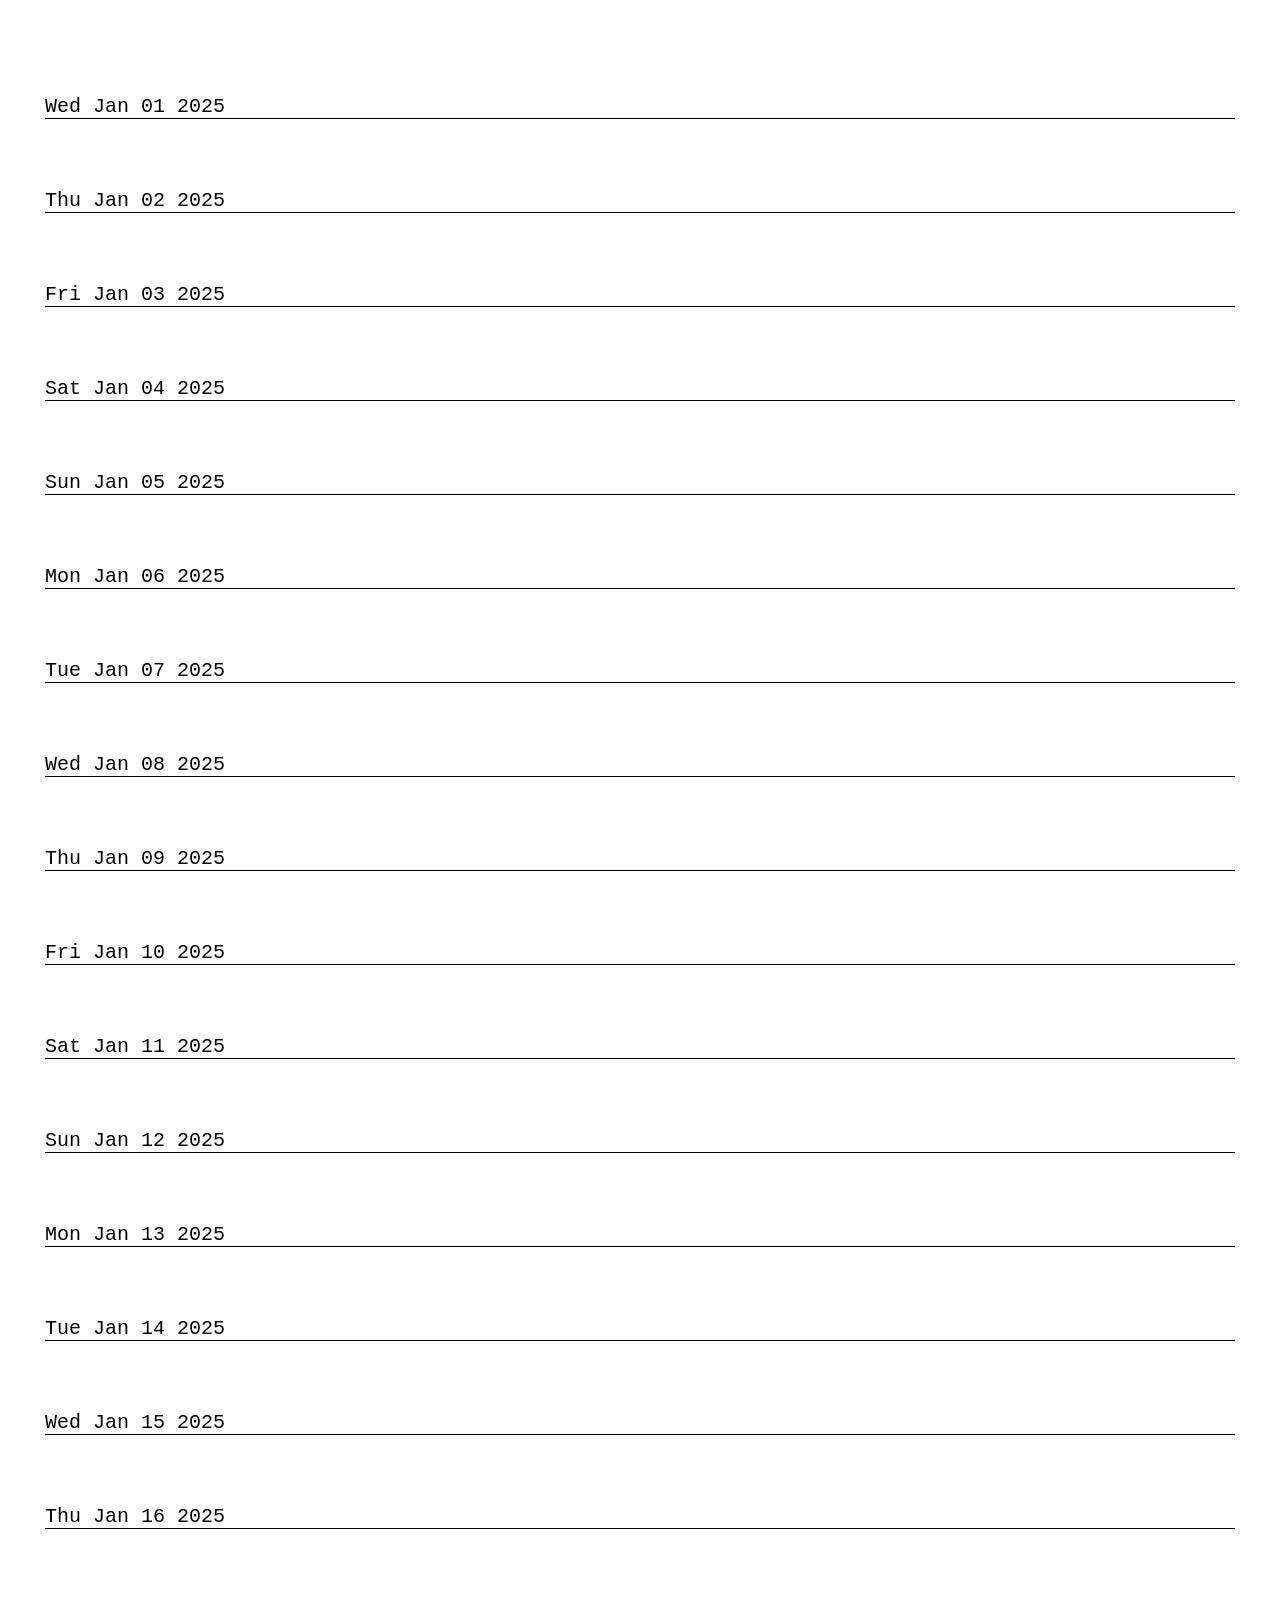
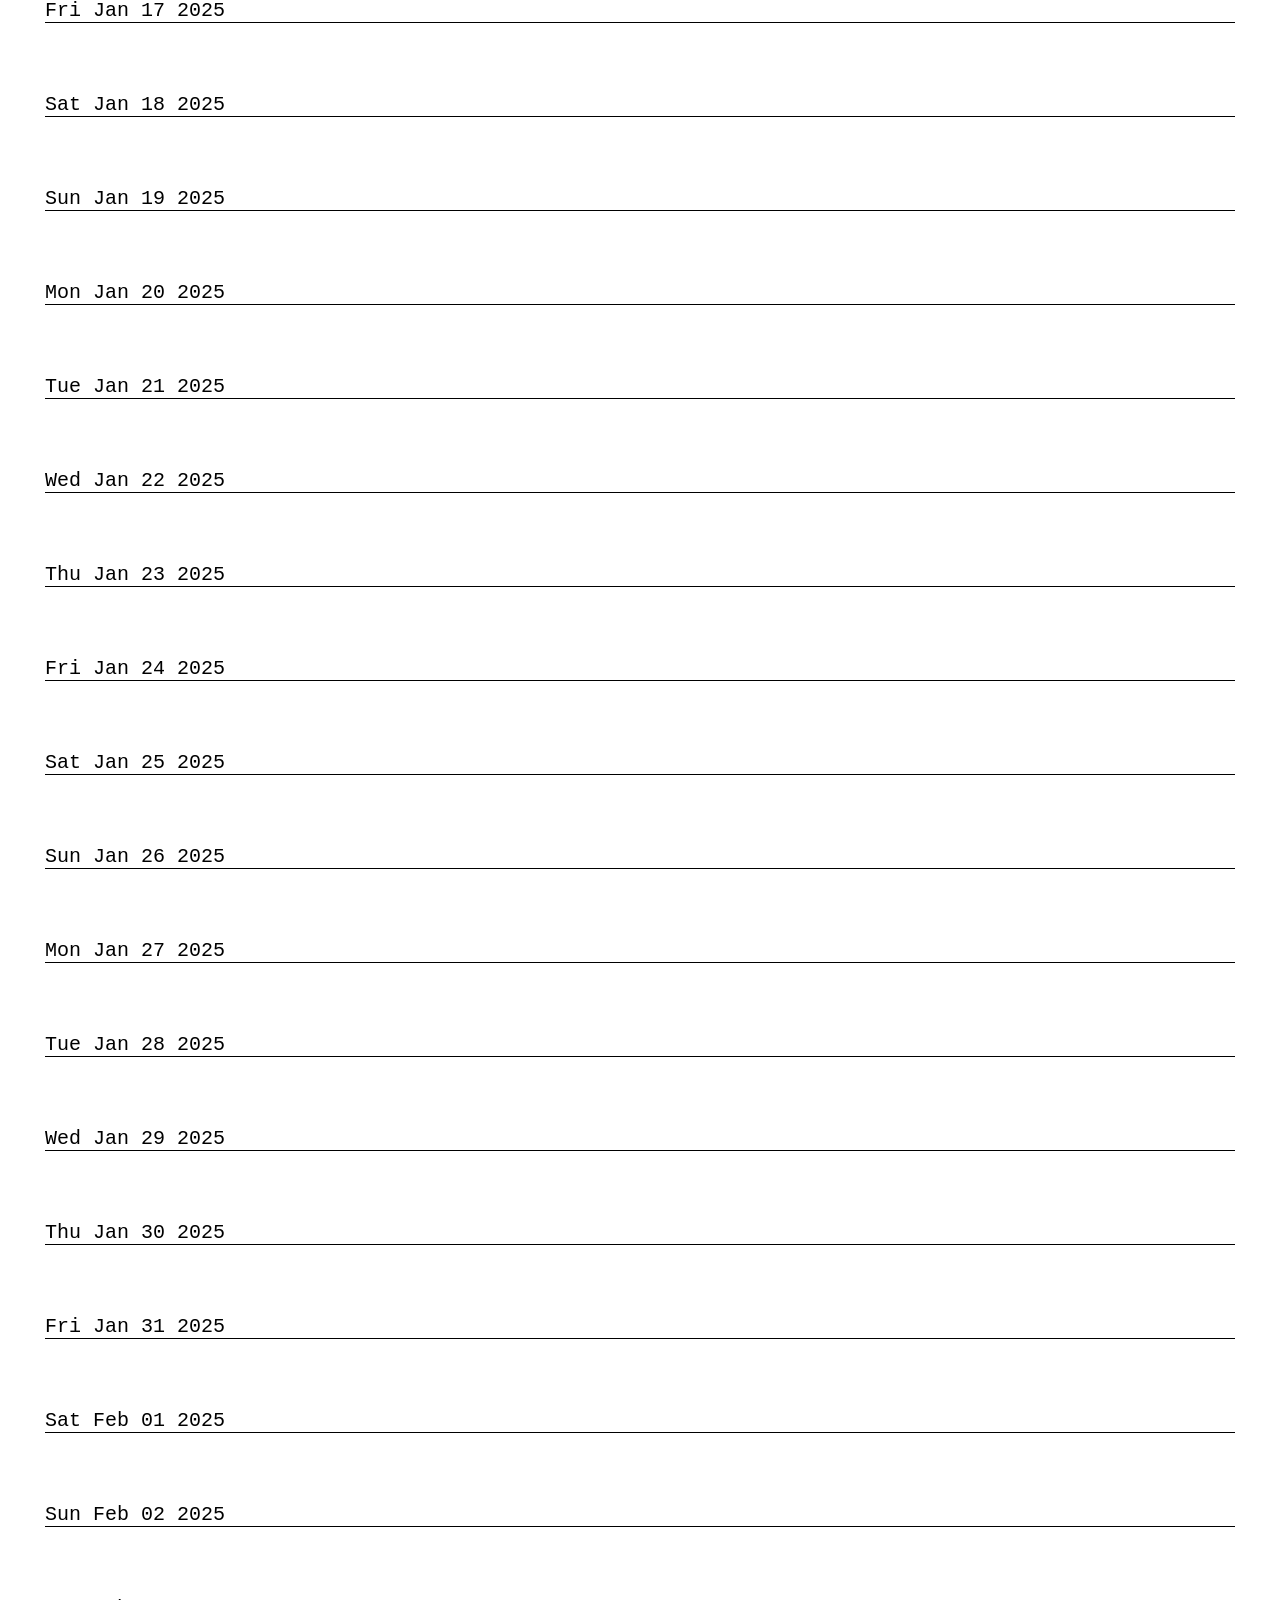
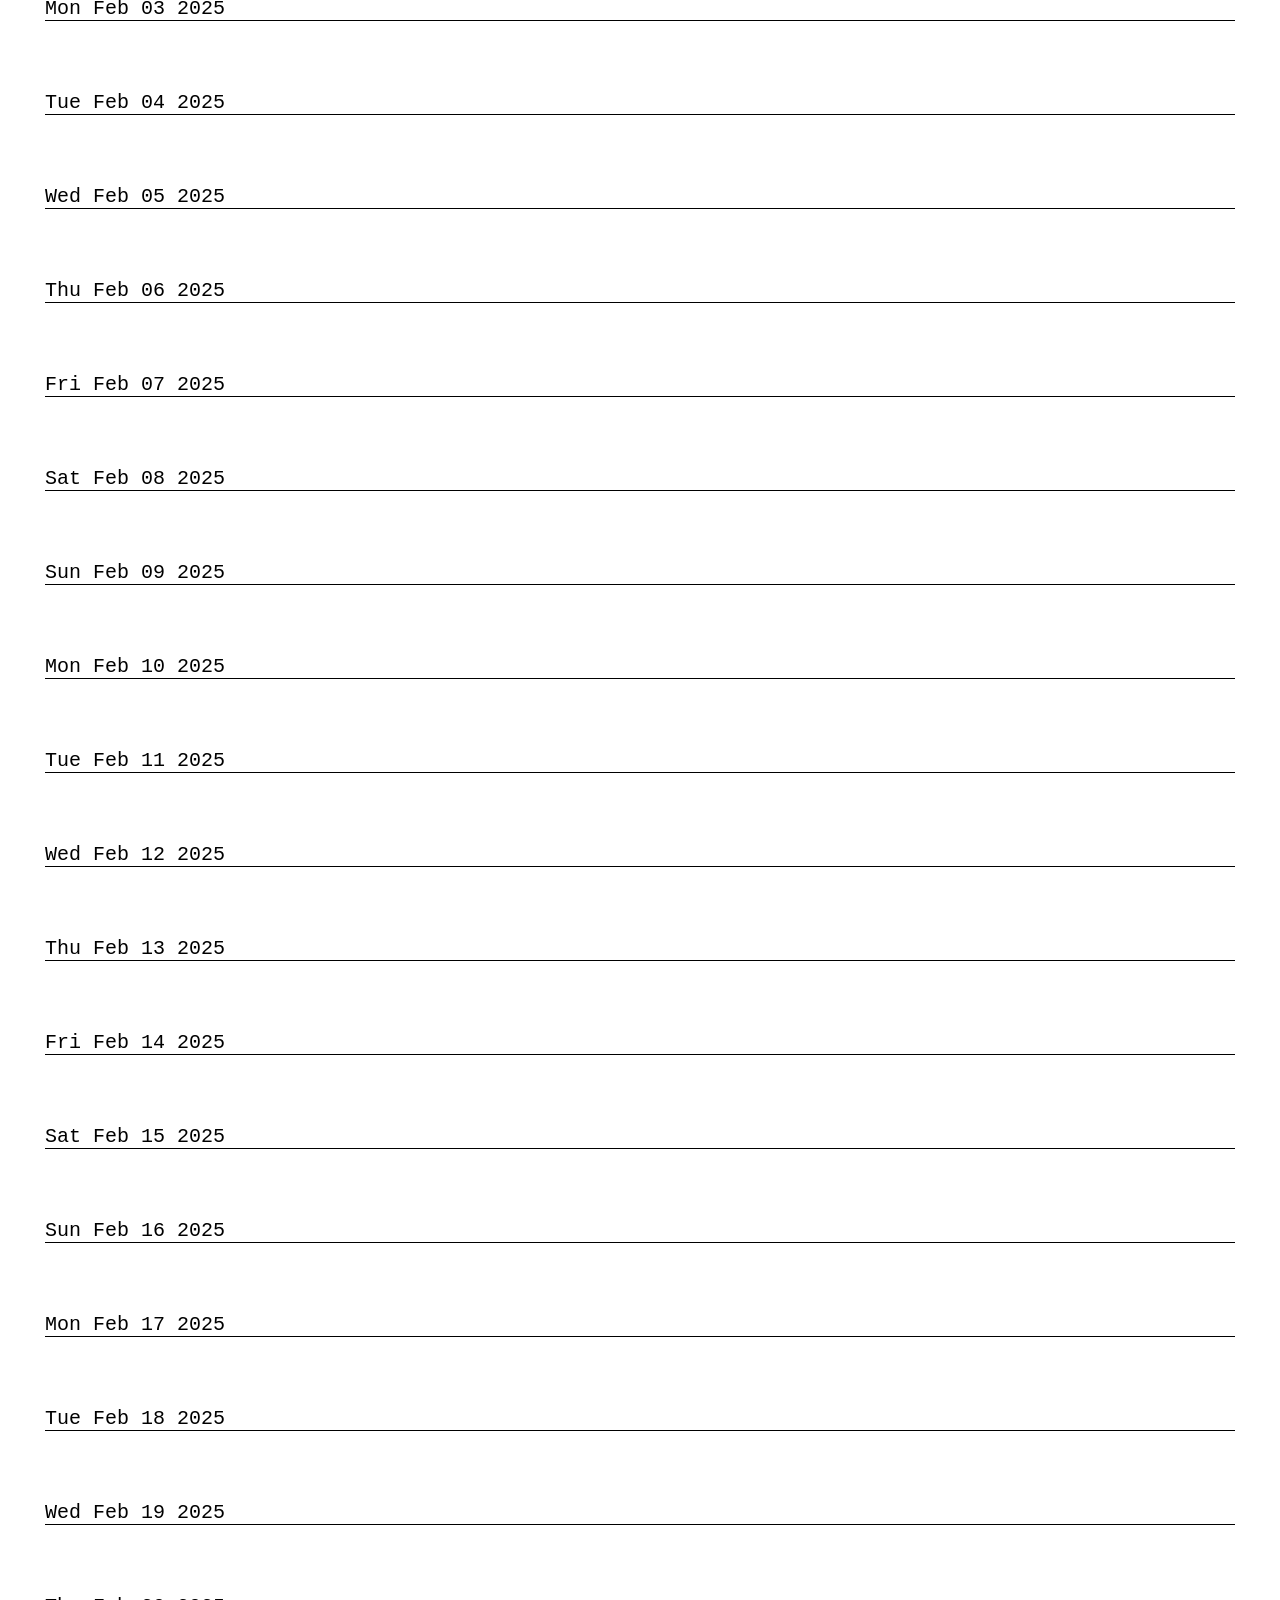
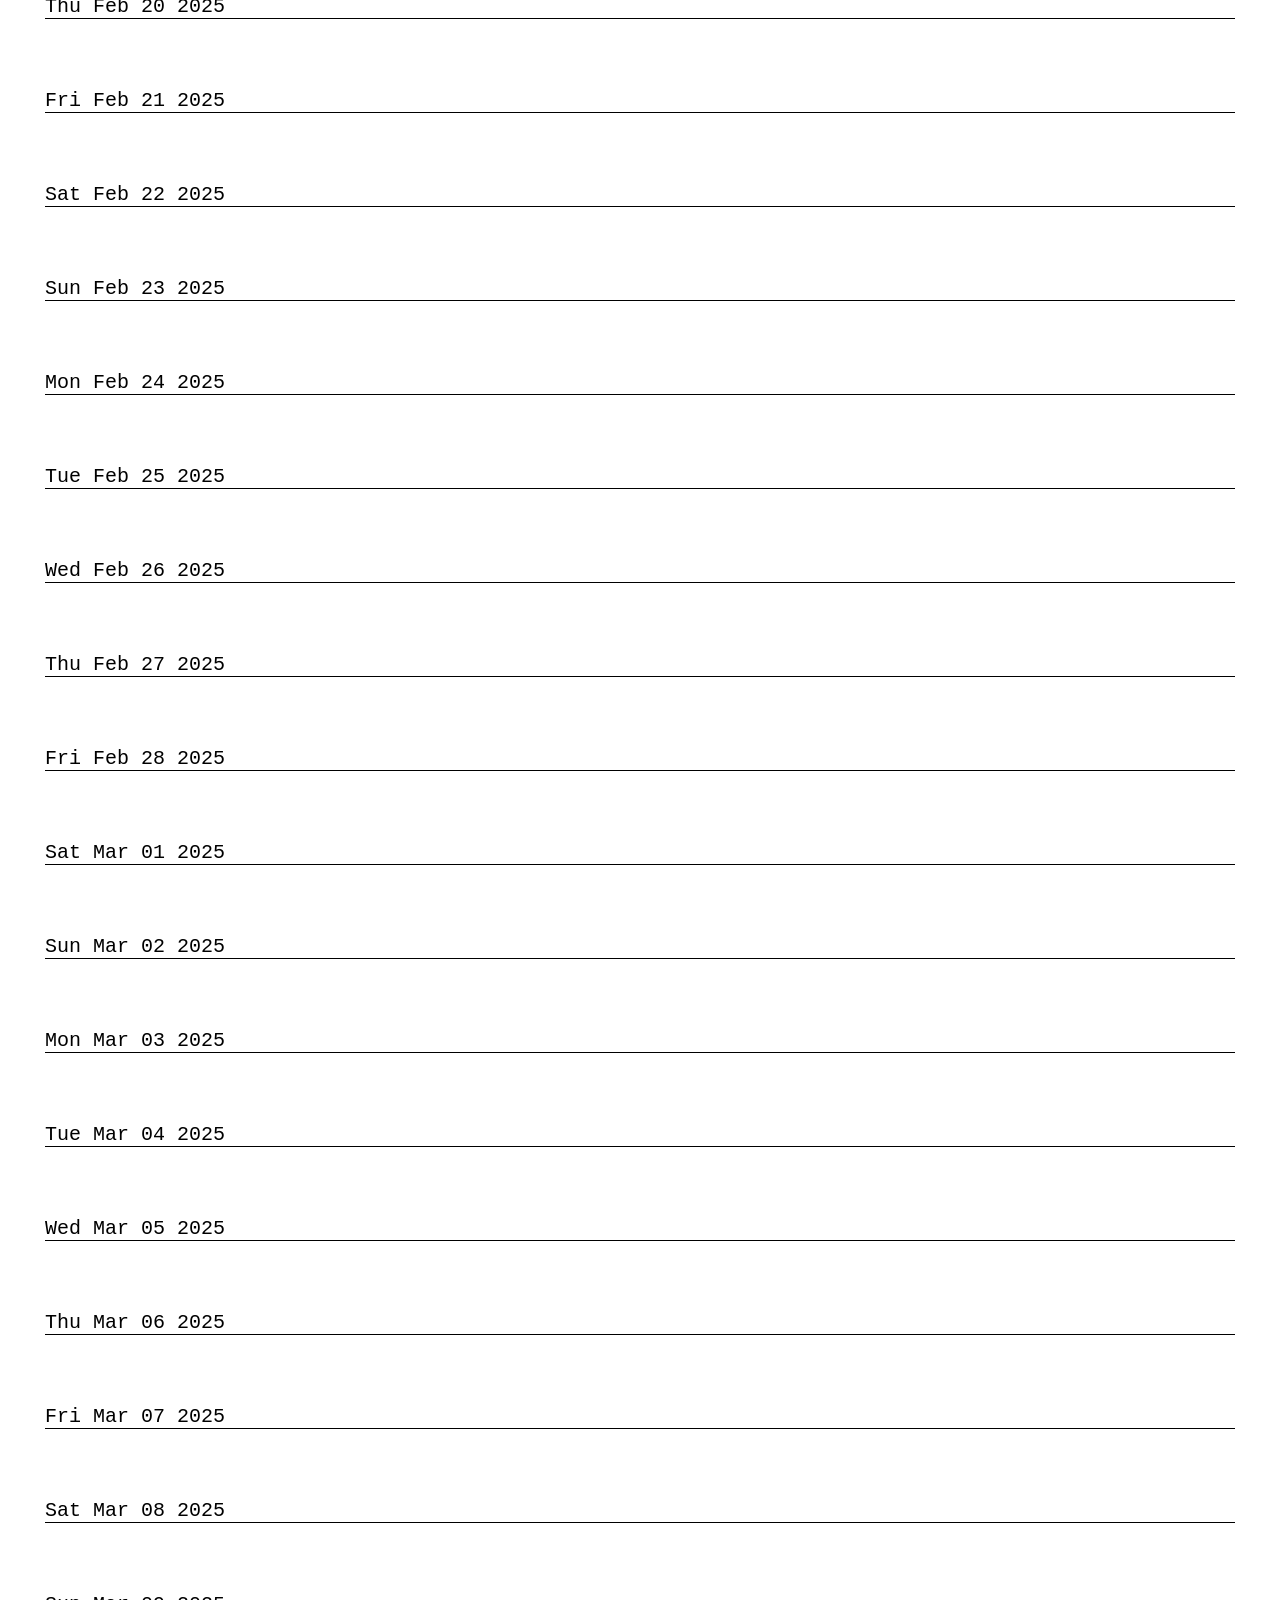
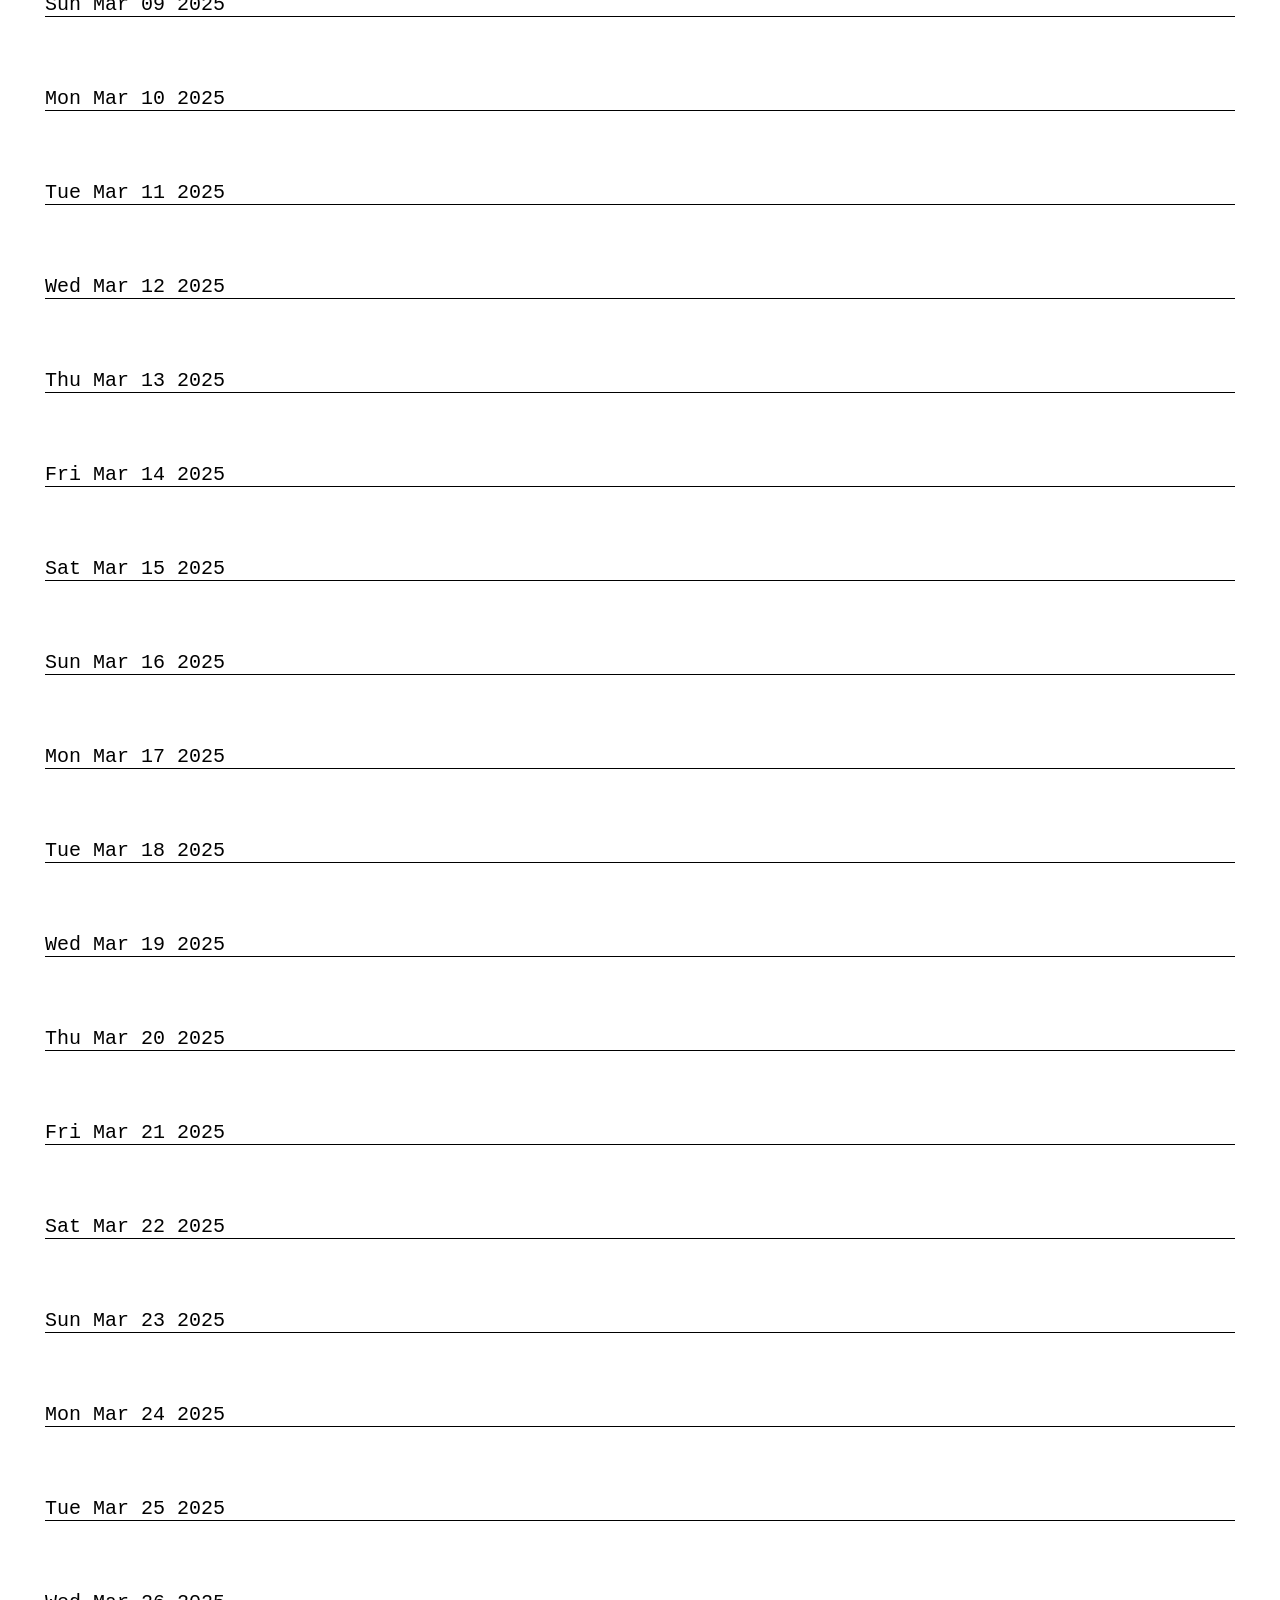
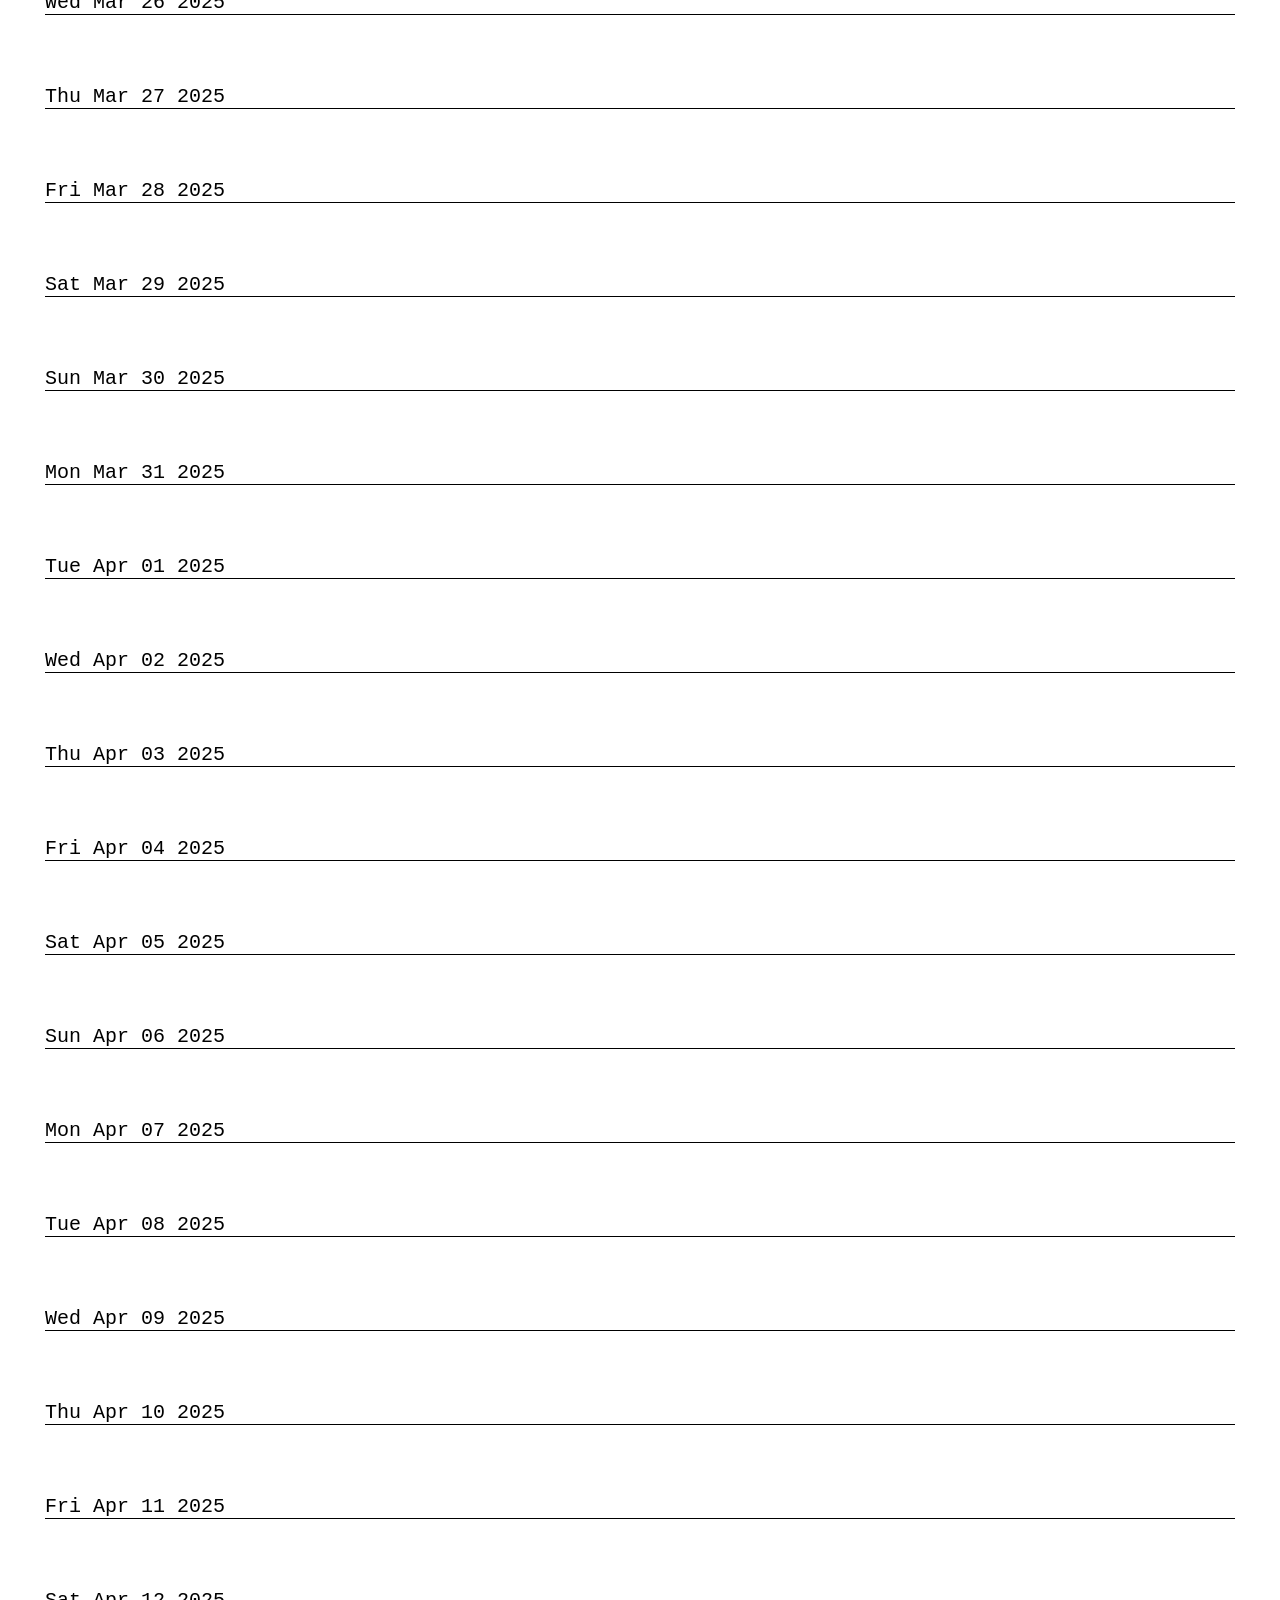
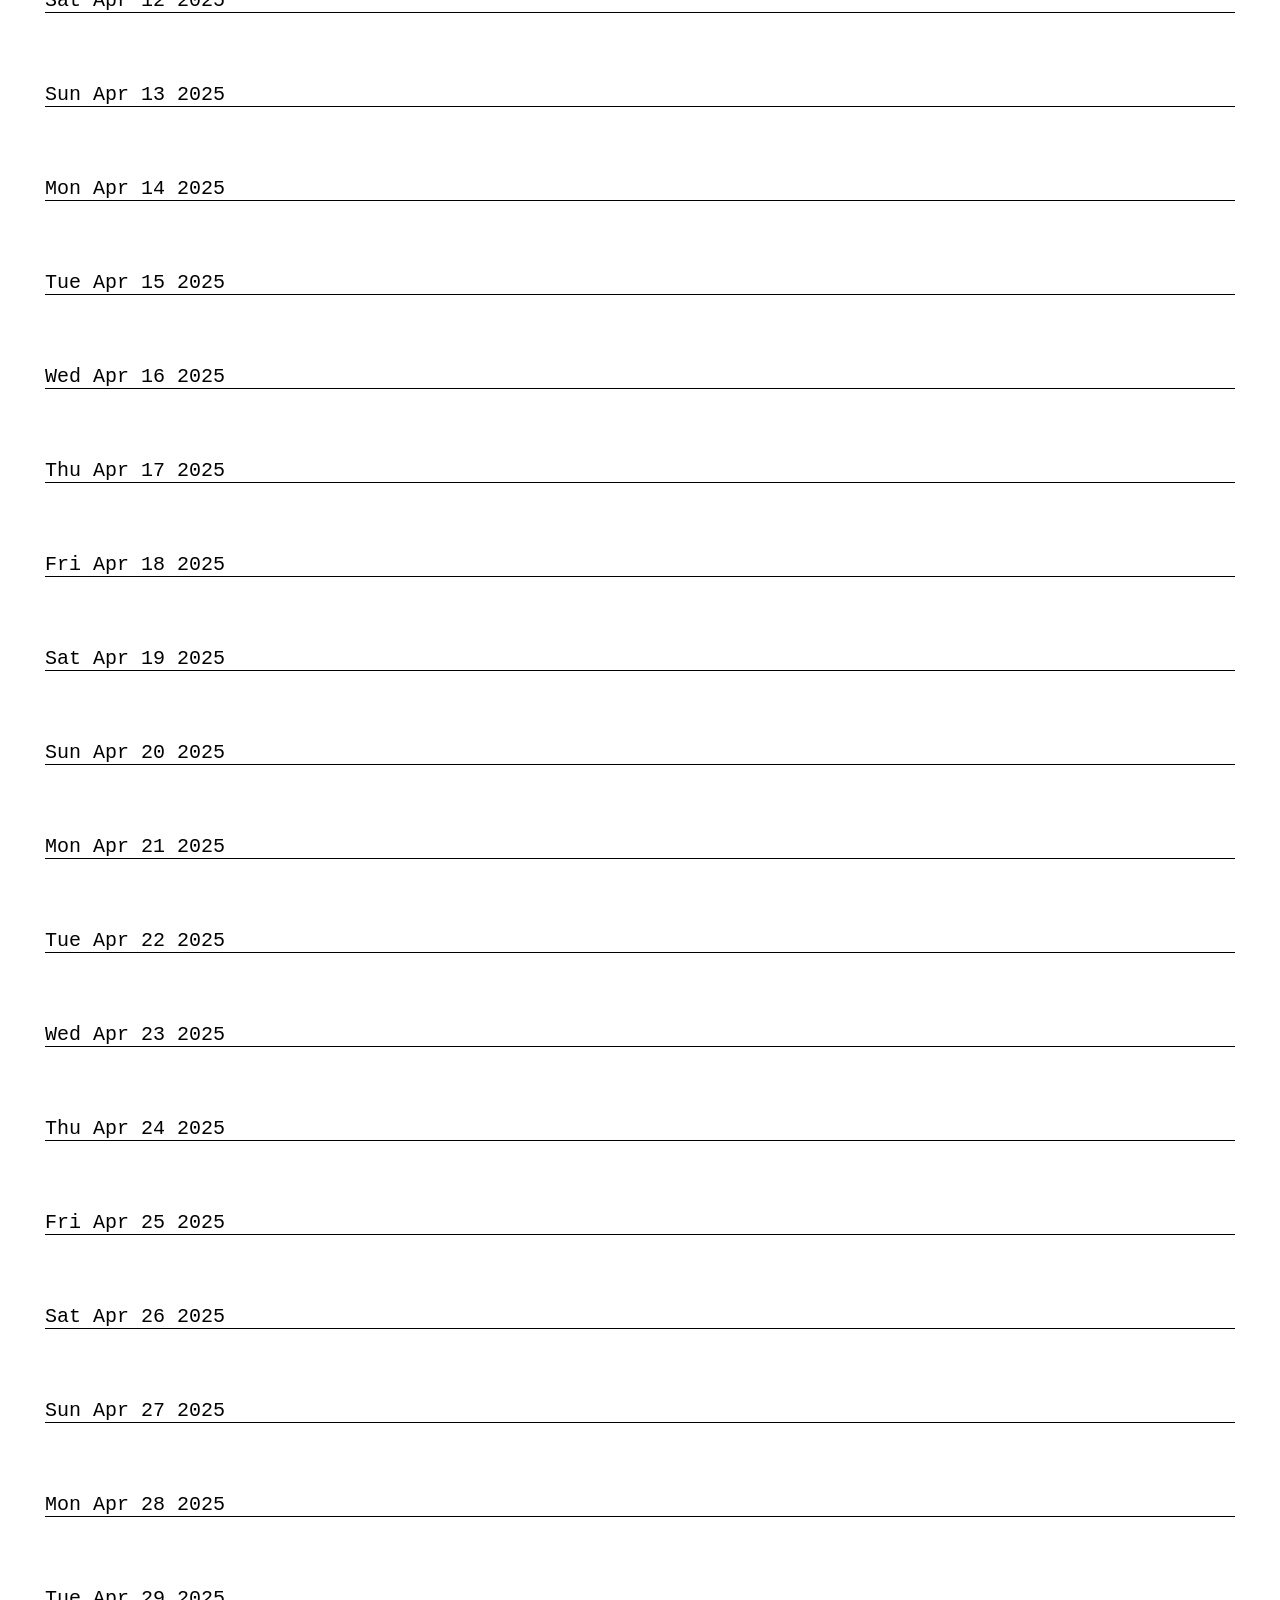
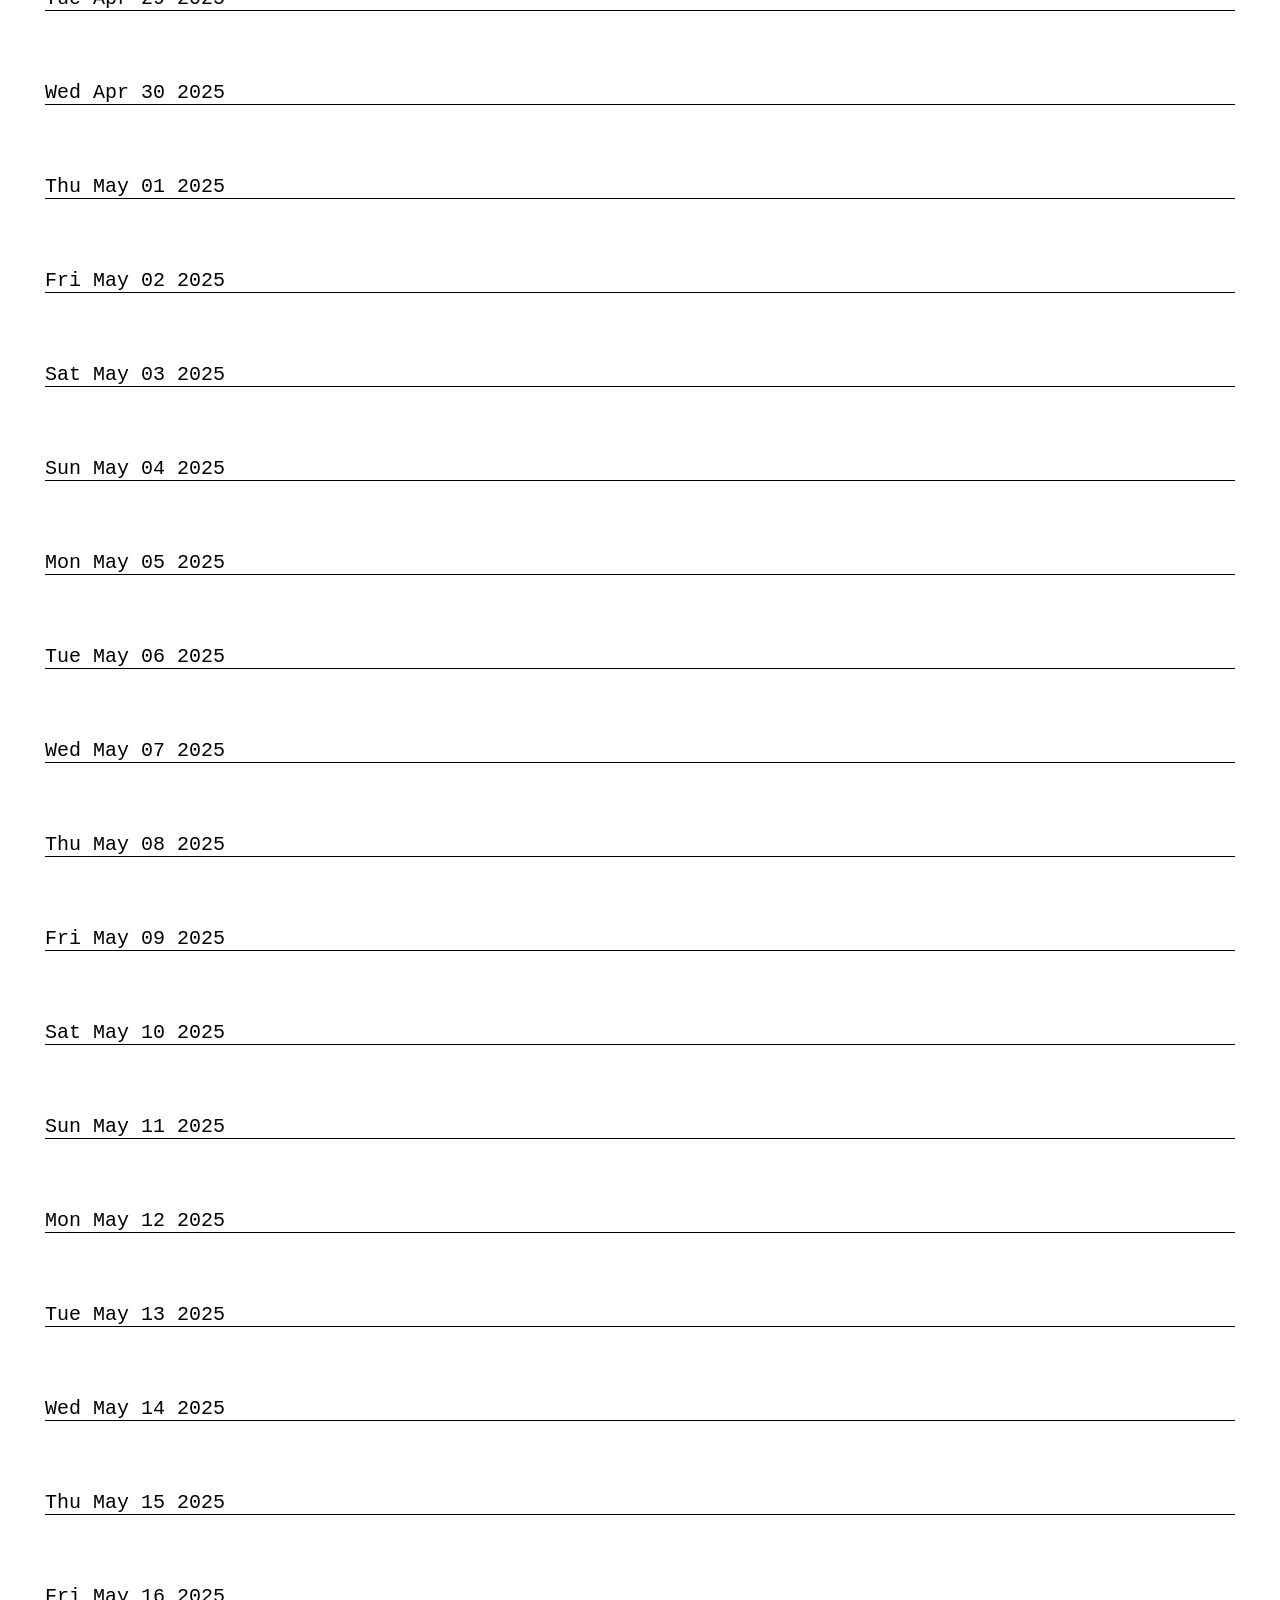
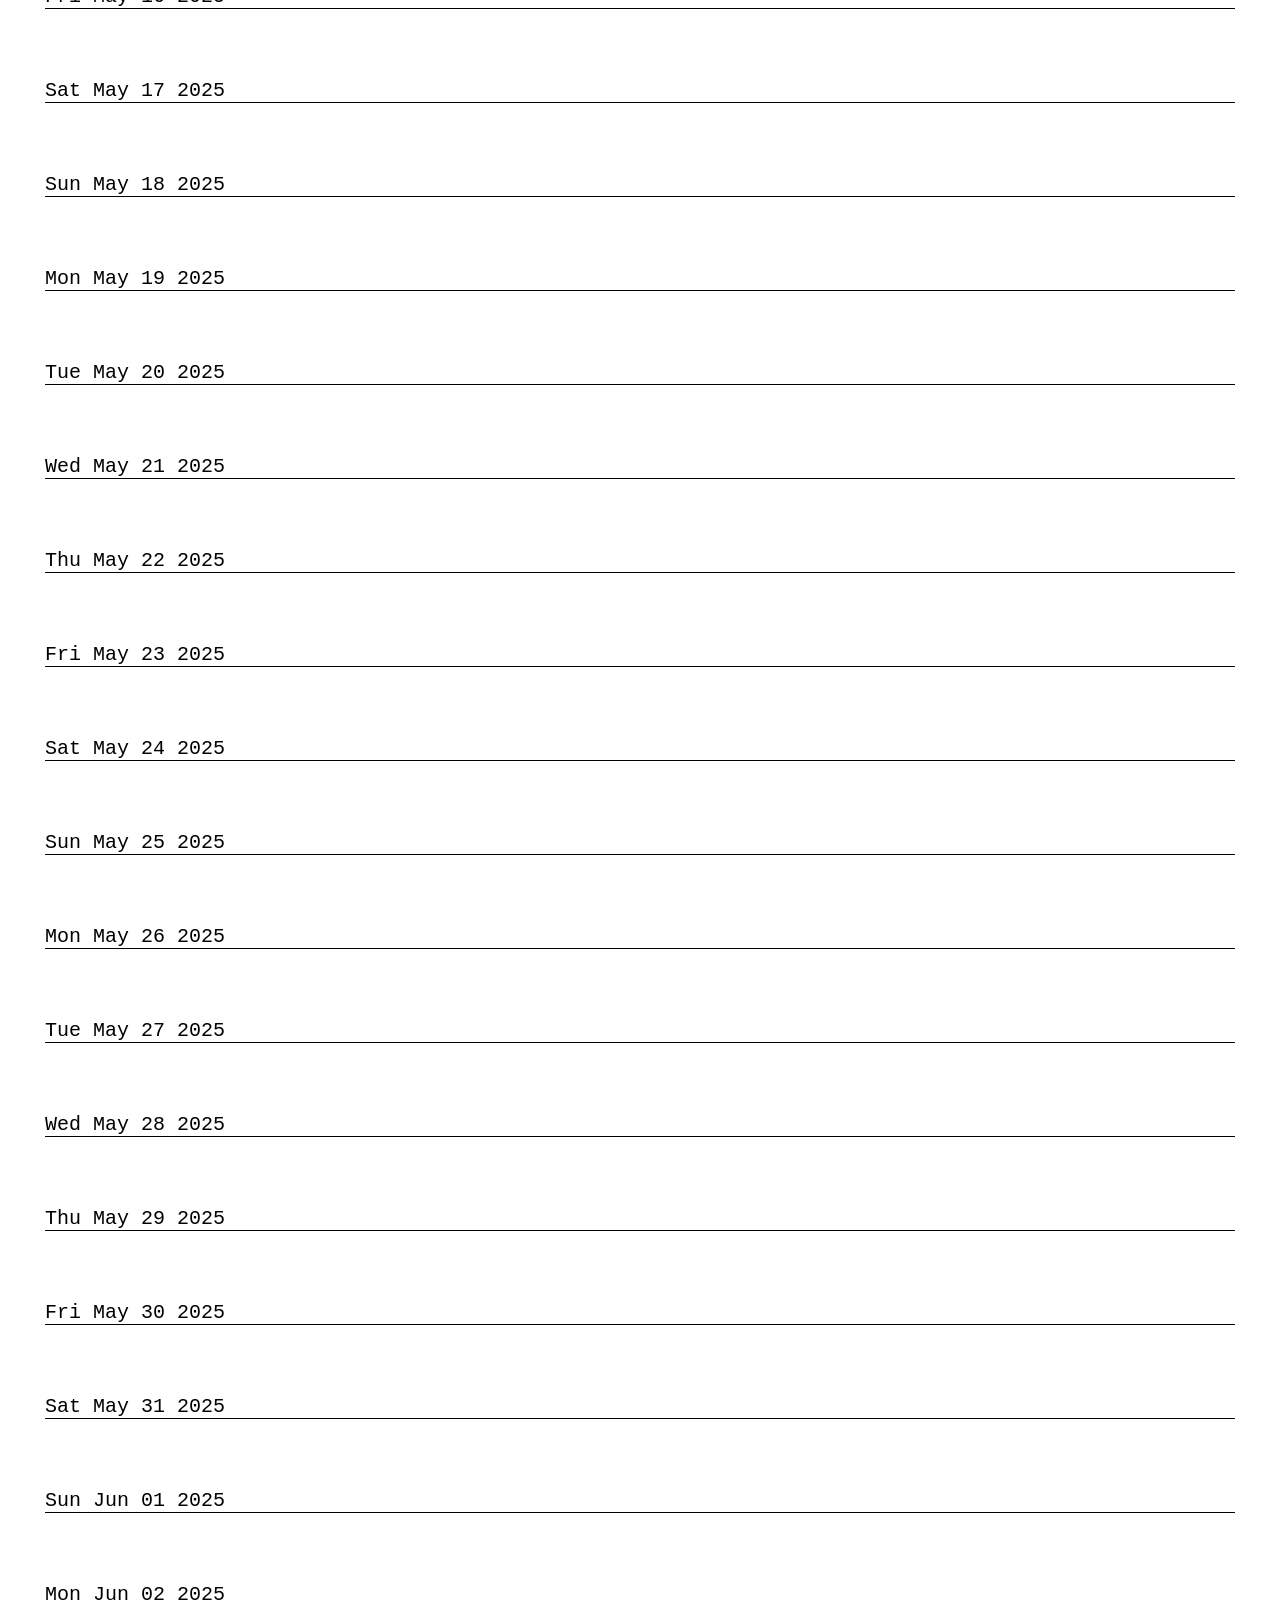
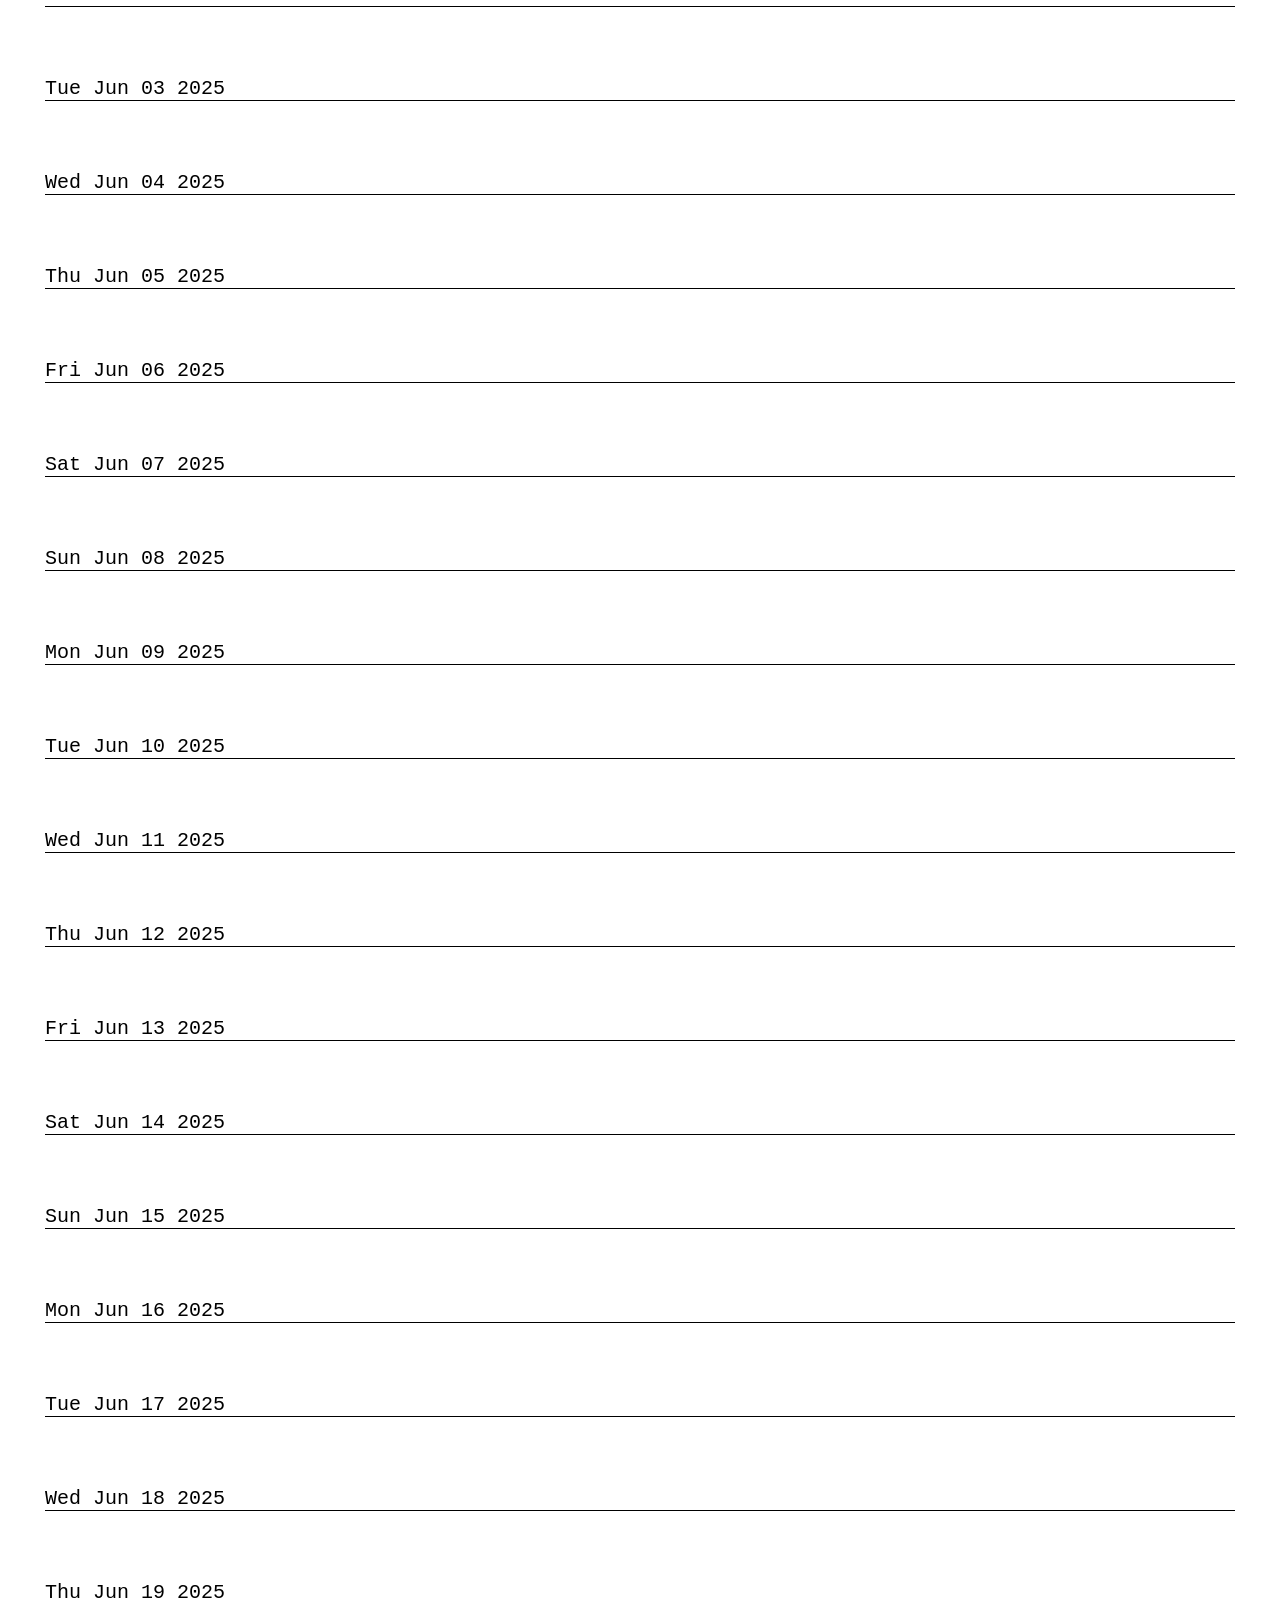
<file: Bash/calendar/calendarius.html>
<!DOCTYPE html>
<html lang="en">
<head>
    <meta charset="UTF-8">
    <meta name="viewport" content="width=device-width, initial-scale=1.0">
    <title>Calendarius</title>
    <style>
        body {
            margin: 45px ;
            font-family: 'Gill Sans', 'Gill Sans MT', Calibri, 'Trebuchet MS', sans-serif;
        }
        .date {
            padding-top: 50px ;
            border-bottom: 1px ridge black ;
            font-family: monospace;
            font-size: 20px ;
        }
    </style>
</head>
<body>
    <script>
        let date = new Date('2025-01-01')
        const par = document.createElement('p')
        par.className = 'date'
        par.innerText = date.toDateString()
        document.body.append( par )
        while( true ) {
            date = new Date( date.setDate(date.getDate() + 1) )
            const par = document.createElement('p')
            par.className = 'date'
            par.innerText = date.toDateString()
            document.body.append( par )
            if(date.toDateString().match('2026')) break ;
        }
        console.log(date)
    </script>
</body>
</html>
</file>
